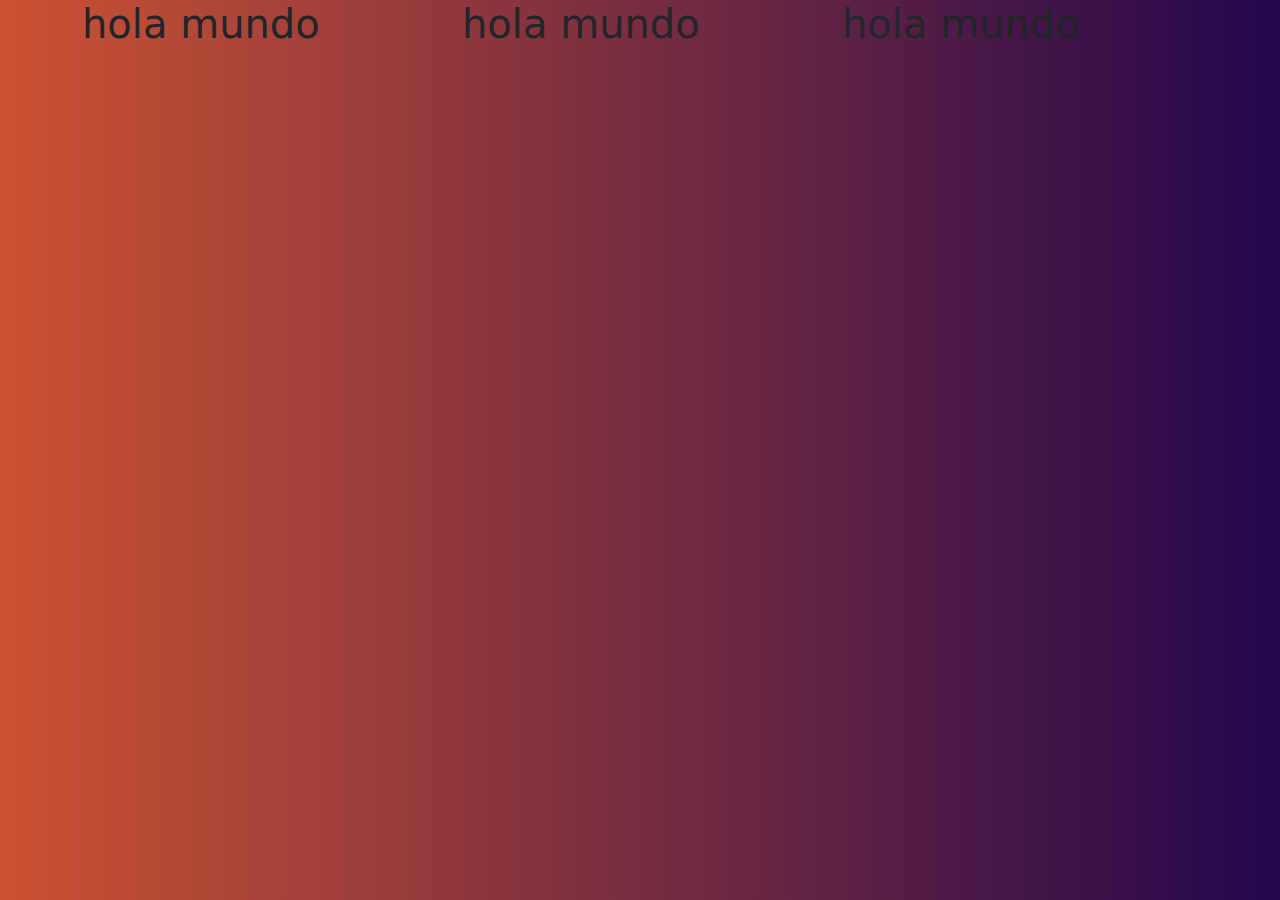
<file: index.html>
<!DOCTYPE html>
<html lang="es">
<head>
    <meta charset="UTF-8">
    <meta http-equiv="X-UA-Compatible" content="IE=edge">
    <meta name="viewport" content="width=device-width, initial-scale=1.0">
    <link rel="stylesheet" href="/styles/style.css">
    <link rel="stylesheet" href="/styles/bootstrap.min.css">
    <title>Document</title>
</head>
<body>
    <div class="container">
        <div class="row">
            <div class="col-sm-12 col-md-4 col-lg-4 col-xl-4">
                <h1>hola mundo</h1>
            </div>
            <div class="col-sm-12 col-md-4 col-lg-4 col-xl-4">
                <h1>hola mundo</h1>
            </div>
            <div class="col-sm-12 col-md-4 col-lg-4 col-xl-4">
                <h1>hola mundo</h1>
            </div>
        </div>
    </div>
</body>
</html>
</file>
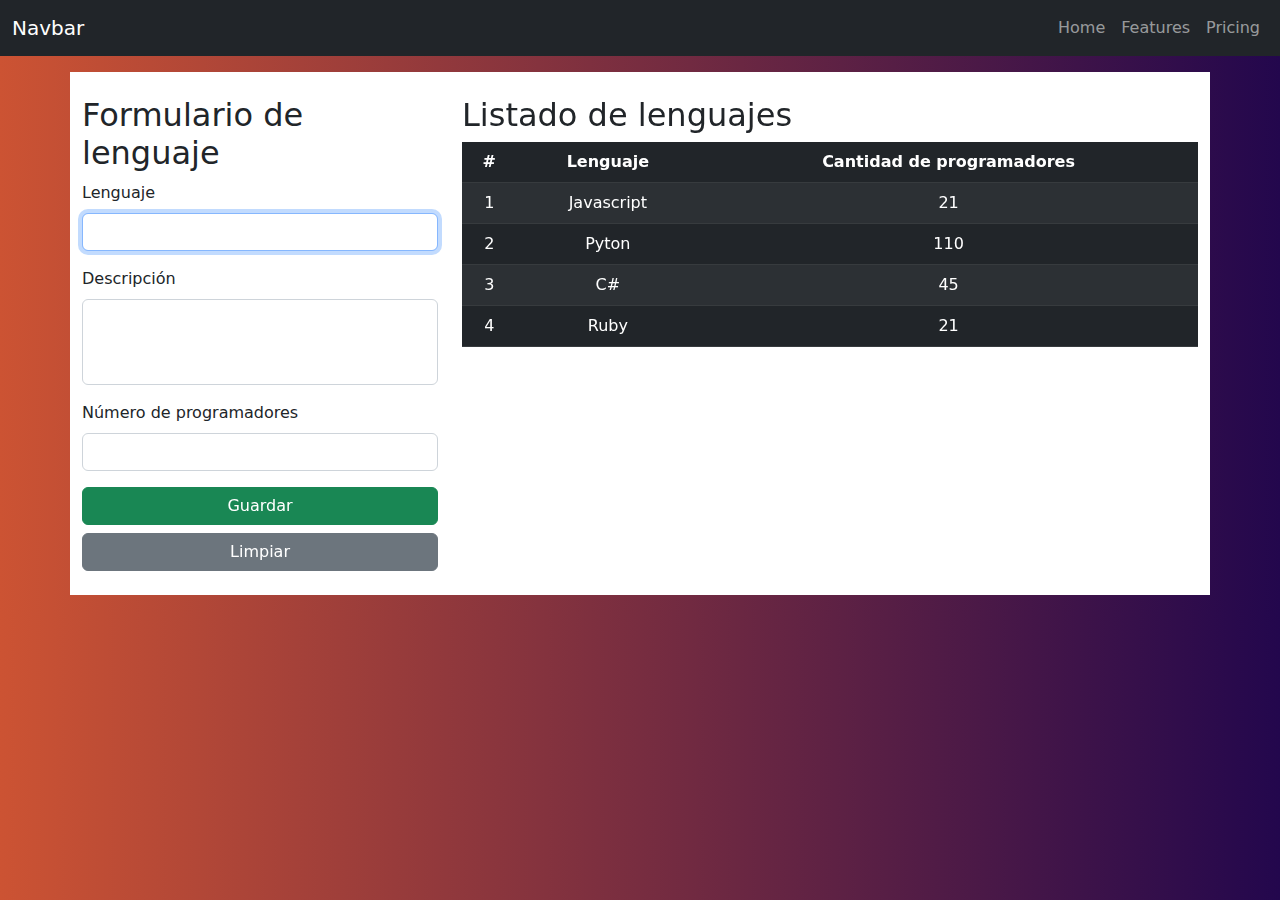
<file: index2.html>
<!DOCTYPE html>
<html lang="en">
<head>
    <meta charset="UTF-8">
    <meta http-equiv="X-UA-Compatible" content="IE=edge">
    <meta name="viewport" content="width=device-width, initial-scale=1.0">
    <link rel="stylesheet" href="/styles/bootstrap.min.css">
    <link rel="stylesheet" href="/styles/style.css">
    <script src="/source/bootstrap.bundle.min.js" async></script>
    <title>Listado de alumnos
    </title>
</head>
<body>
    <nav class="navbar navbar-expand-lg navbar-dark bg-dark">
        <div class="container-fluid">
          <a class="navbar-brand" href="#">Navbar</a>
          <button class="navbar-toggler" type="button" data-bs-toggle="collapse" data-bs-target="#navbarNavAltMarkup" aria-controls="navbarNavAltMarkup" aria-expanded="false" aria-label="Toggle navigation">
            <span class="navbar-toggler-icon"></span>
          </button>
          <div class="collapse navbar-collapse" id="navbarNavAltMarkup">
            <div class="navbar-nav ms-auto">
              <a class="nav-link" href="">Home</a>
              <a class="nav-link" href="#">Features</a>
              <a class="nav-link" href="#">Pricing</a>
            </div>
          </div>
        </div>
      </nav>
    <div class="container my-3">
        <div class="row">
            <div class="col-sm-12 col-md-4 col-lg-4 col-xl-4 py-4 bg-white">
                <h2>Formulario de lenguaje</h2>
                <form action="">
                    <div class="mb-3">
                        <label for="nombre" class="form-label">Lenguaje</label>
                        <input type="text" class="form-control" id="nombre" autofocus>
                      </div>
                      <div class="mb-3">
                        <label for="descripcion" class="form-label">Descripción</label>
                        <textarea class="form-control" id="descripcion" rows="3"></textarea>
                      </div>
                      <div class="mb-3">
                        <label for="programadores" class="form-label">Número de programadores</label>
                        <input type="number" class="form-control" id="programadores">
                      </div>
                      <div class="d-grid gap-2">
                        <button class="btn btn-success">Guardar</button>
                        <button class="btn btn-secondary">Limpiar</button>
                      </div>
                </form>
            </div>
            <div class="col-sm-12 col-md-8 col-lg-8 col-xl-8 py-4 bg-white">
                <h2>Listado de lenguajes</h2>
                <table class="table table-dark table-striped">
                    <thead>
                        <tr>
                            <th class="centrado">#</th>
                            <th class="centrado">Lenguaje</th>
                            <th class="centrado">Cantidad de programadores</th>
                        </tr>
                    </thead>
                    <tbody>
                        <tr>
                            <td class="centrado">1</td>
                            <td class="centrado">Javascript</td>
                            <td class="centrado">21</td>
                        </tr>
                        <tr>
                            <td class="centrado">2</td>
                            <td class="centrado">Pyton</td>
                            <td class="centrado">110</td>
                        </tr>
                        <tr>
                            <td class="centrado">3</td>
                            <td class="centrado">C#</td>
                            <td class="centrado">45</td>
                        </tr>
                        <tr>
                            <td class="centrado">4</td>
                            <td class="centrado">Ruby</td>
                            <td class="centrado">21</td>
                        </tr>
                    </tbody>
                </table>
            </div>
        </div>
    </div>
</body>
</html>
</file>
<file: styles/style.css>
body {
    background: #23074d;  /* fallback for old browsers */
    background: -webkit-linear-gradient(to right, #cc5333, #23074d);  /* Chrome 10-25, Safari 5.1-6 */
    background: linear-gradient(to right, #cc5333, #23074d); /* W3C, IE 10+/ Edge, Firefox 16+, Chrome 26+, Opera 12+, Safari 7+ */
    ;
}
#descripcion {
    resize: none;
}

.centrado {
    text-align: center;
    vertical-align: middle;
}
</file>
